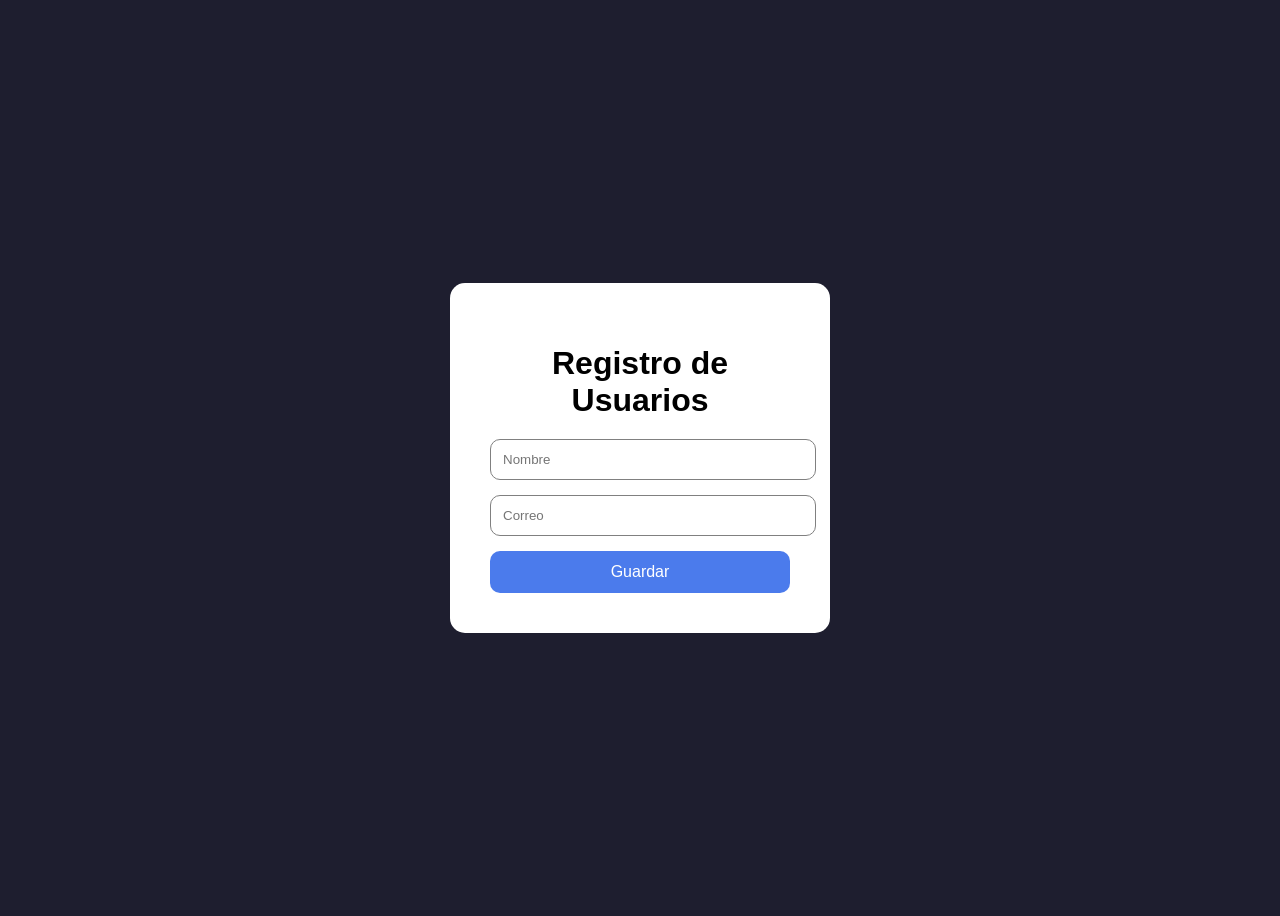
<file: src/main/webapp/index.html>
<!DOCTYPE html>
<html lang="es">
<head>

    <meta charset="UTF-8">

    <meta name="viewport" content="width=device-width, initial-scale=1.0">
    <title>Registro Web</title>

    <link rel="stylesheet" href="style.css">
</head>
<body>

<div class="contenedor">

    <h1>Registro de Usuarios </h1>

    <form action="guardar" method="post">

        <input type="text" name="nombre" placeholder="Nombre" required>

        <input type="email" name="correo" placeholder="Correo" required>

        <button type="submit">Guardar</button>

    </form>

</div>

</body>
</html>
</file>
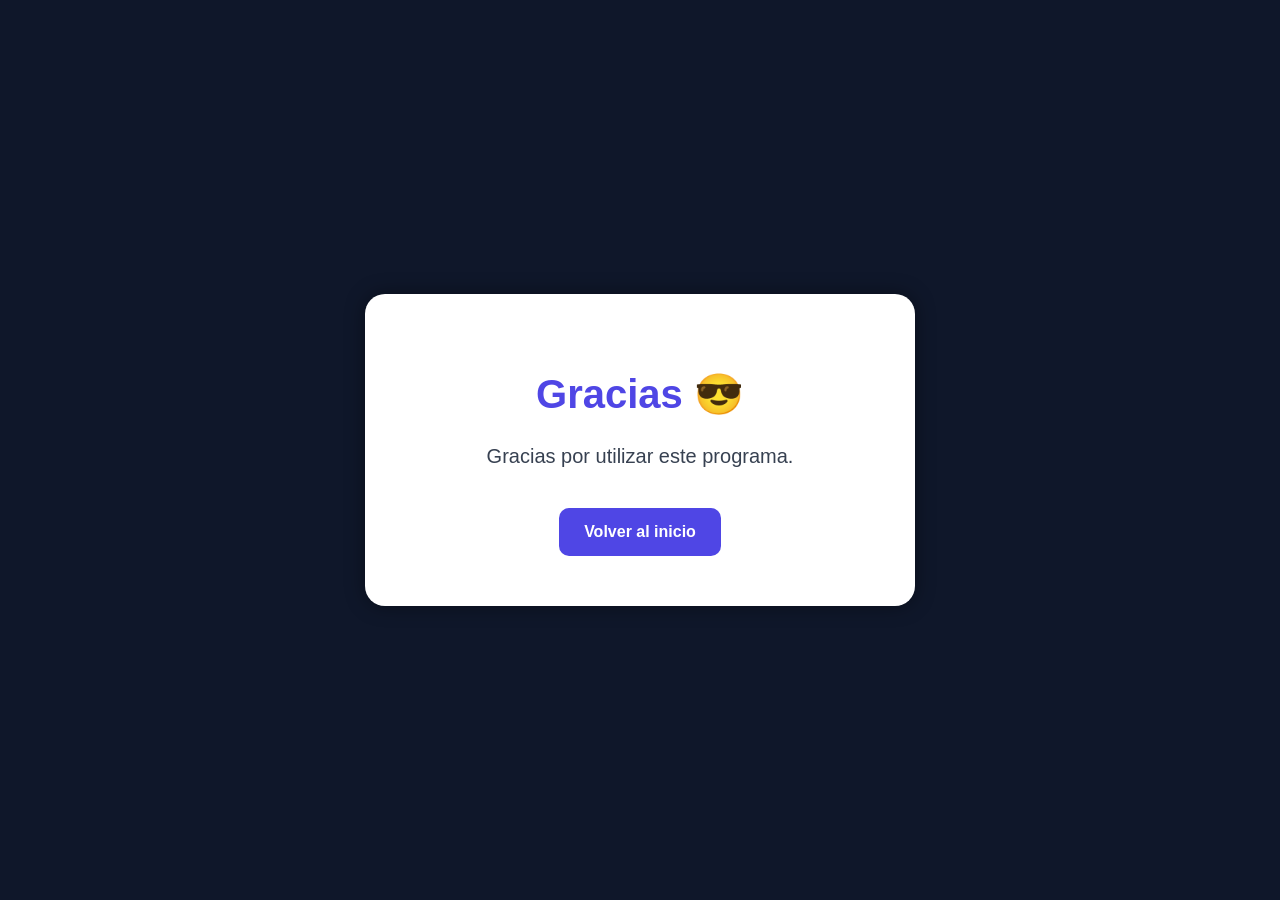
<file: src/main/webapp/gracias.html>
<!DOCTYPE html>
<html lang="es">

<head>
    <meta charset="UTF-8">
    <title>Gracias 😎</title>

    <style>

        body{
            margin:0;
            padding:0;
            font-family:Arial;
            background:#0f172a;

            display:flex;
            justify-content:center;
            align-items:center;

            height:100vh;
        }

        .caja{

            background:white;
            padding:50px;
            border-radius:20px;

            text-align:center;

            width:450px;

            box-shadow:0px 0px 20px rgba(0,0,0,0.4);
        }

        h1{

            color:#4f46e5;
            font-size:40px;
        }

        p{

            font-size:20px;
            color:#374151;
        }

        a{

            display:inline-block;

            margin-top:20px;

            background:#4f46e5;
            color:white;

            padding:15px 25px;

            border-radius:10px;

            text-decoration:none;

            font-weight:bold;
        }

        a:hover{

            background:#3730a3;
        }

    </style>

</head>

<body>

<div class="caja">

    <h1>Gracias 😎</h1>

    <p>
        Gracias por utilizar este programa.
    </p>

    <a href="index.html">
        Volver al inicio
    </a>

</div>

</body>

</html>
</file>
<file: src/main/webapp/style.css>
body{
    font-family: Arial, sans-serif;
    background: #1e1e2f;
    display: flex;
    justify-content: center;
    align-items: center;
    height: 100vh;
}

.contenedor{
    background: white;
    padding: 40px;
    border-radius: 15px;
    width: 300px;
    text-align: center;
}

h1{
    margin-bottom: 20px;
}

input{
    width: 100%;
    padding: 12px;
    margin-bottom: 15px;
    border: 1px solid gray;
    border-radius: 10px;
}

button{
    width: 100%;
    padding: 12px;
    border: none;
    background: #4b7bec;
    color: white;
    border-radius: 10px;
    cursor: pointer;
    font-size: 16px;
}

button:hover{
    background: #3867d6;
}
</file>
